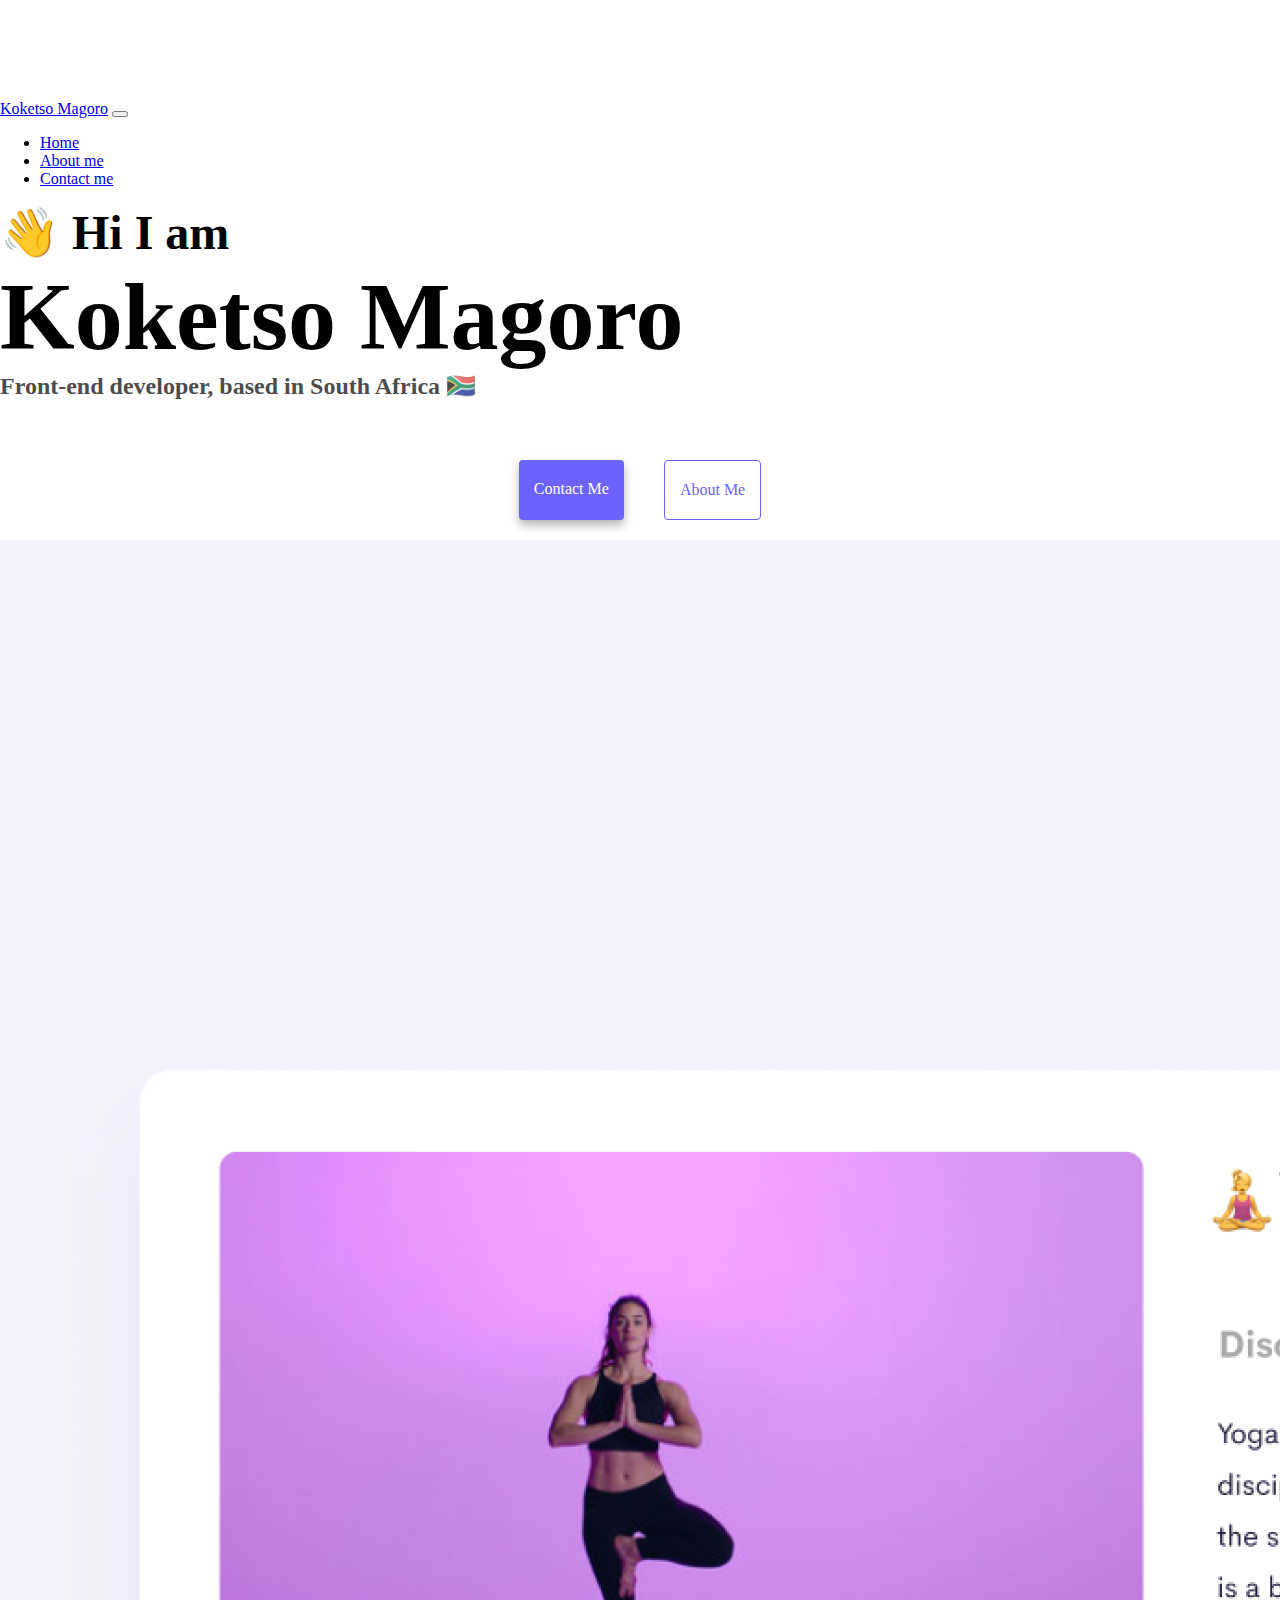
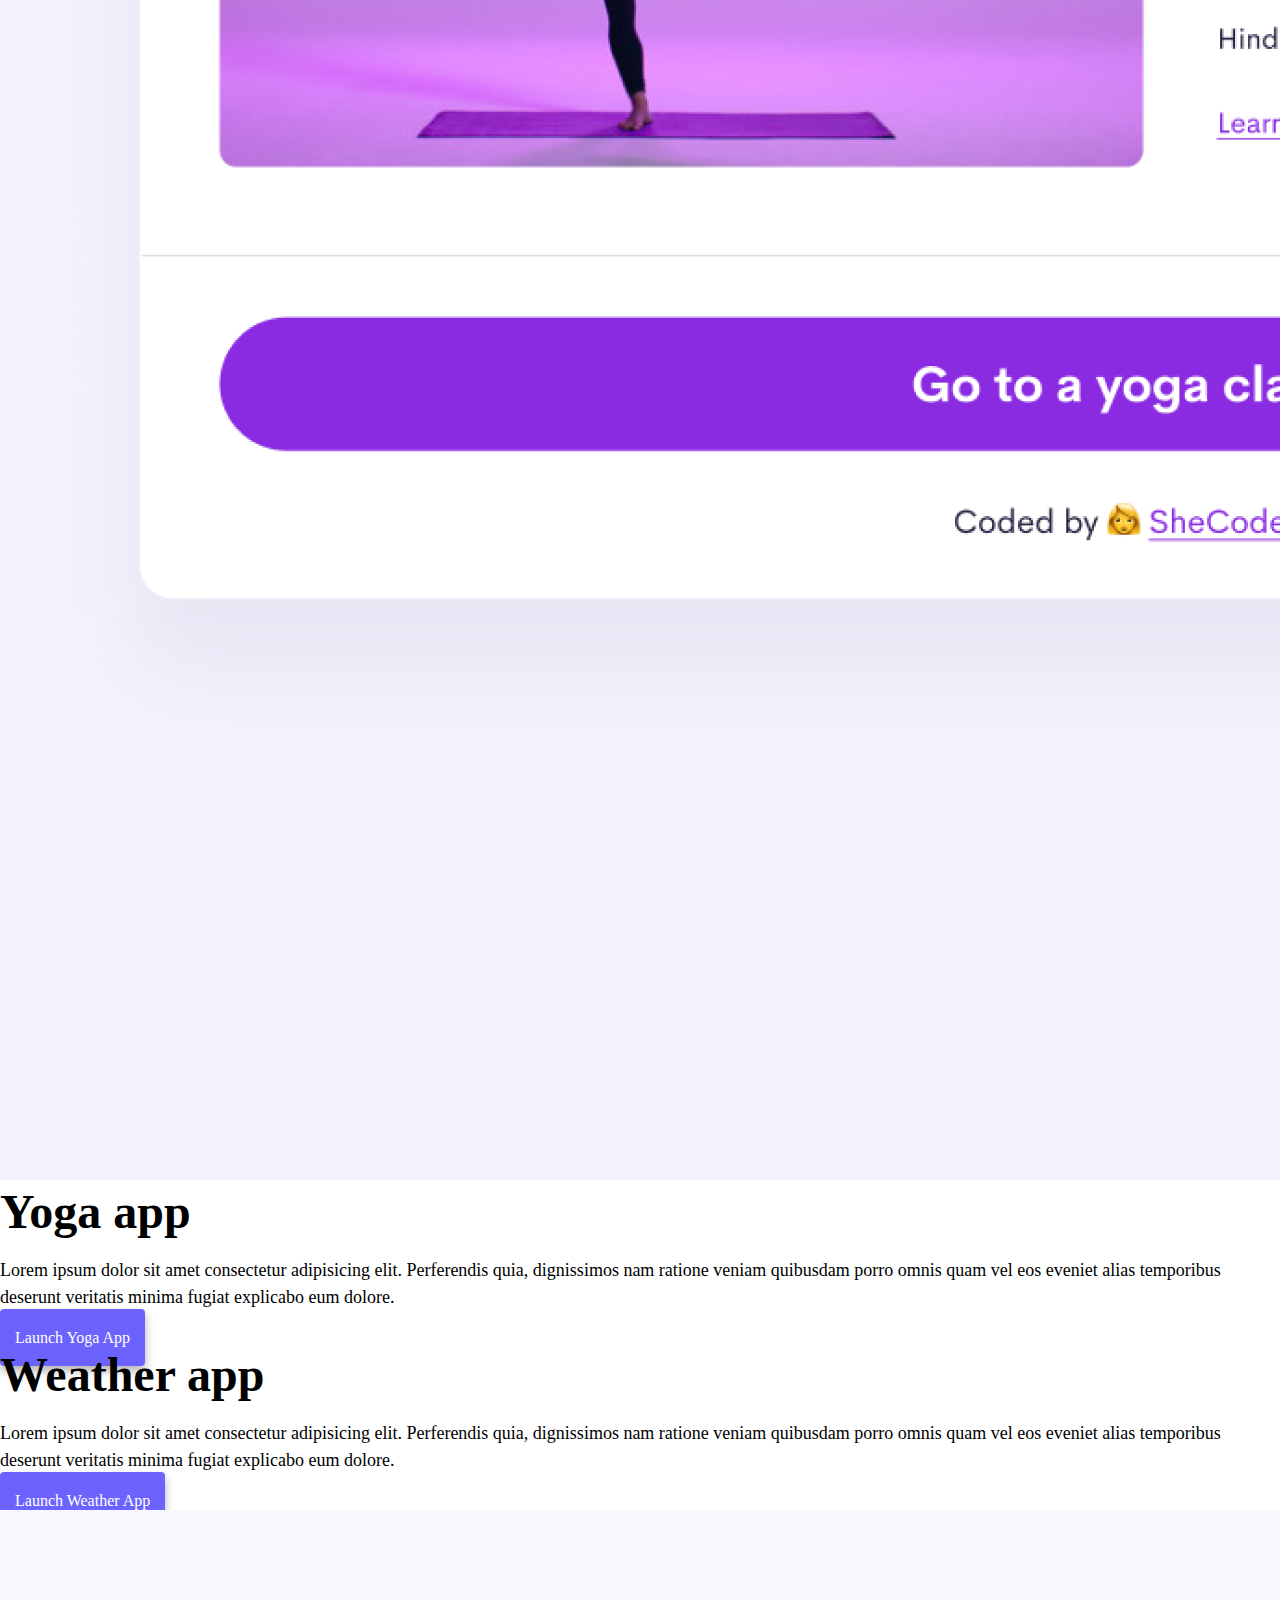
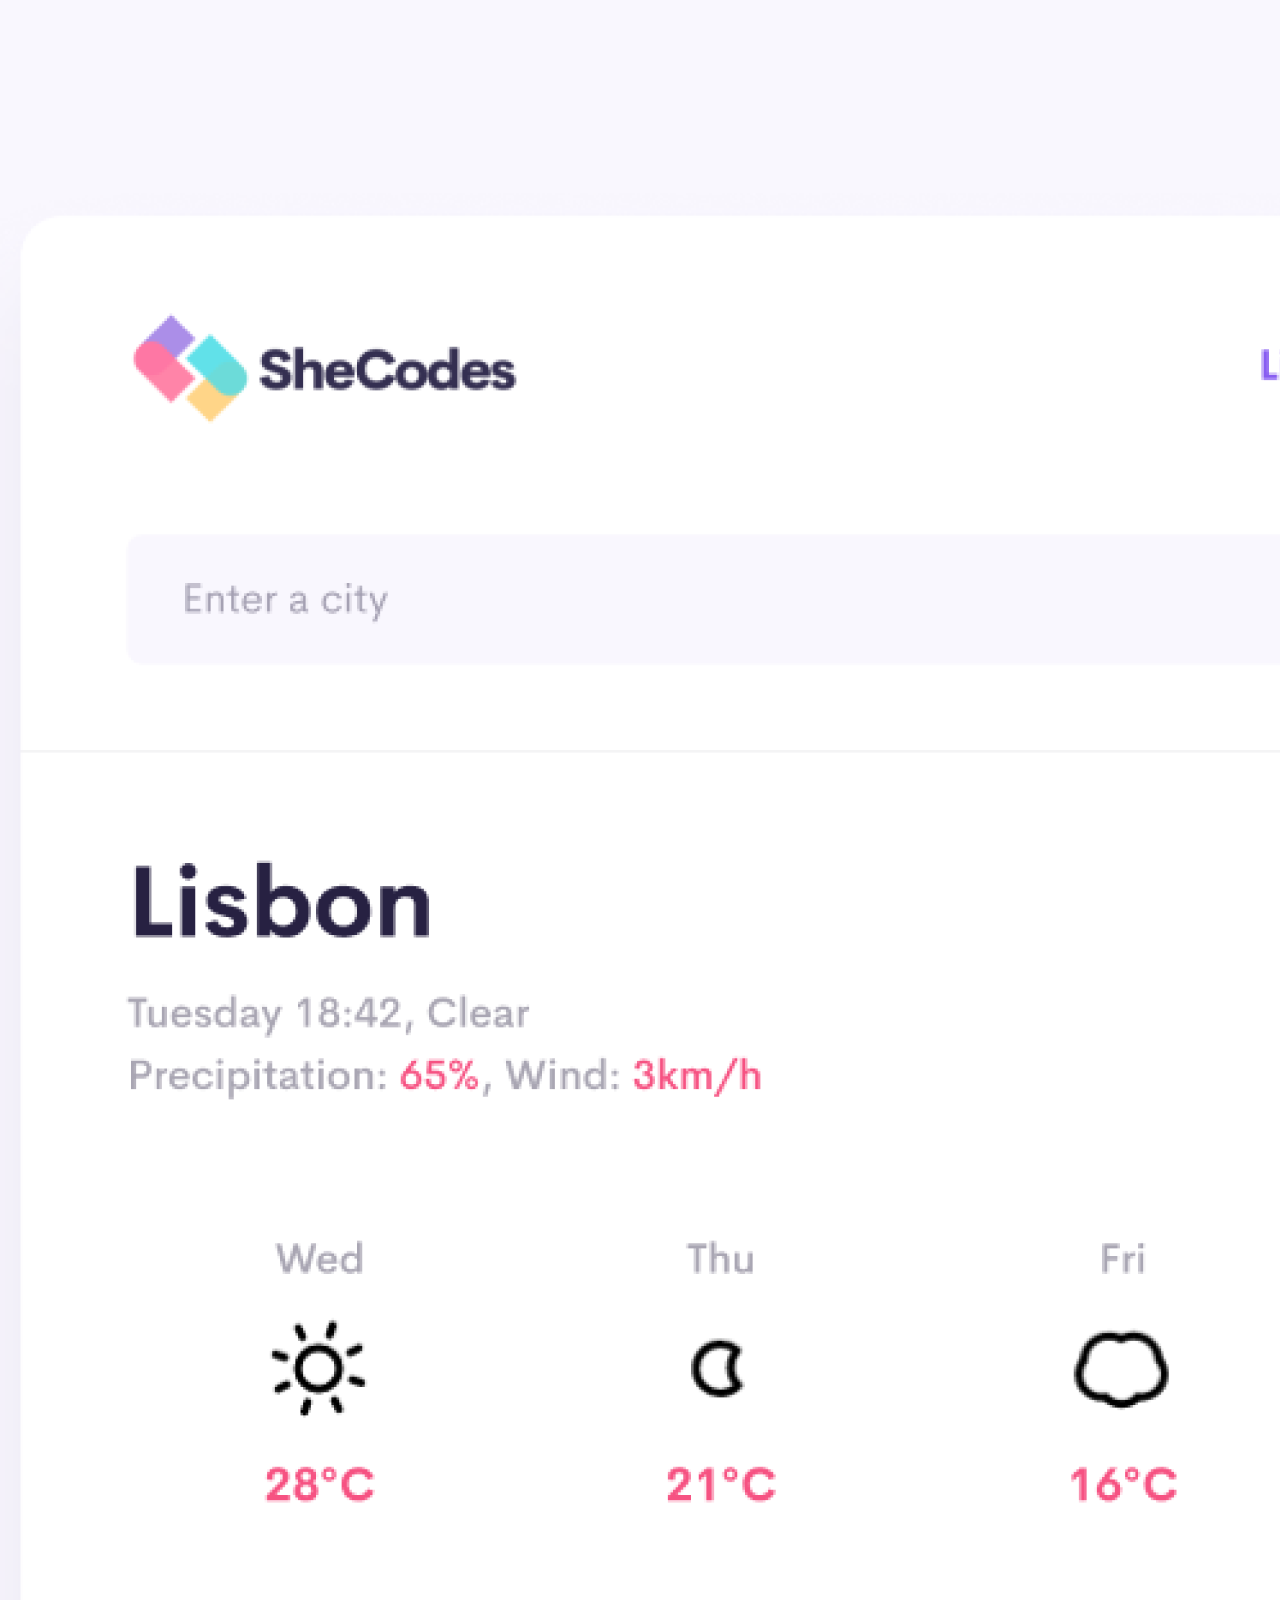
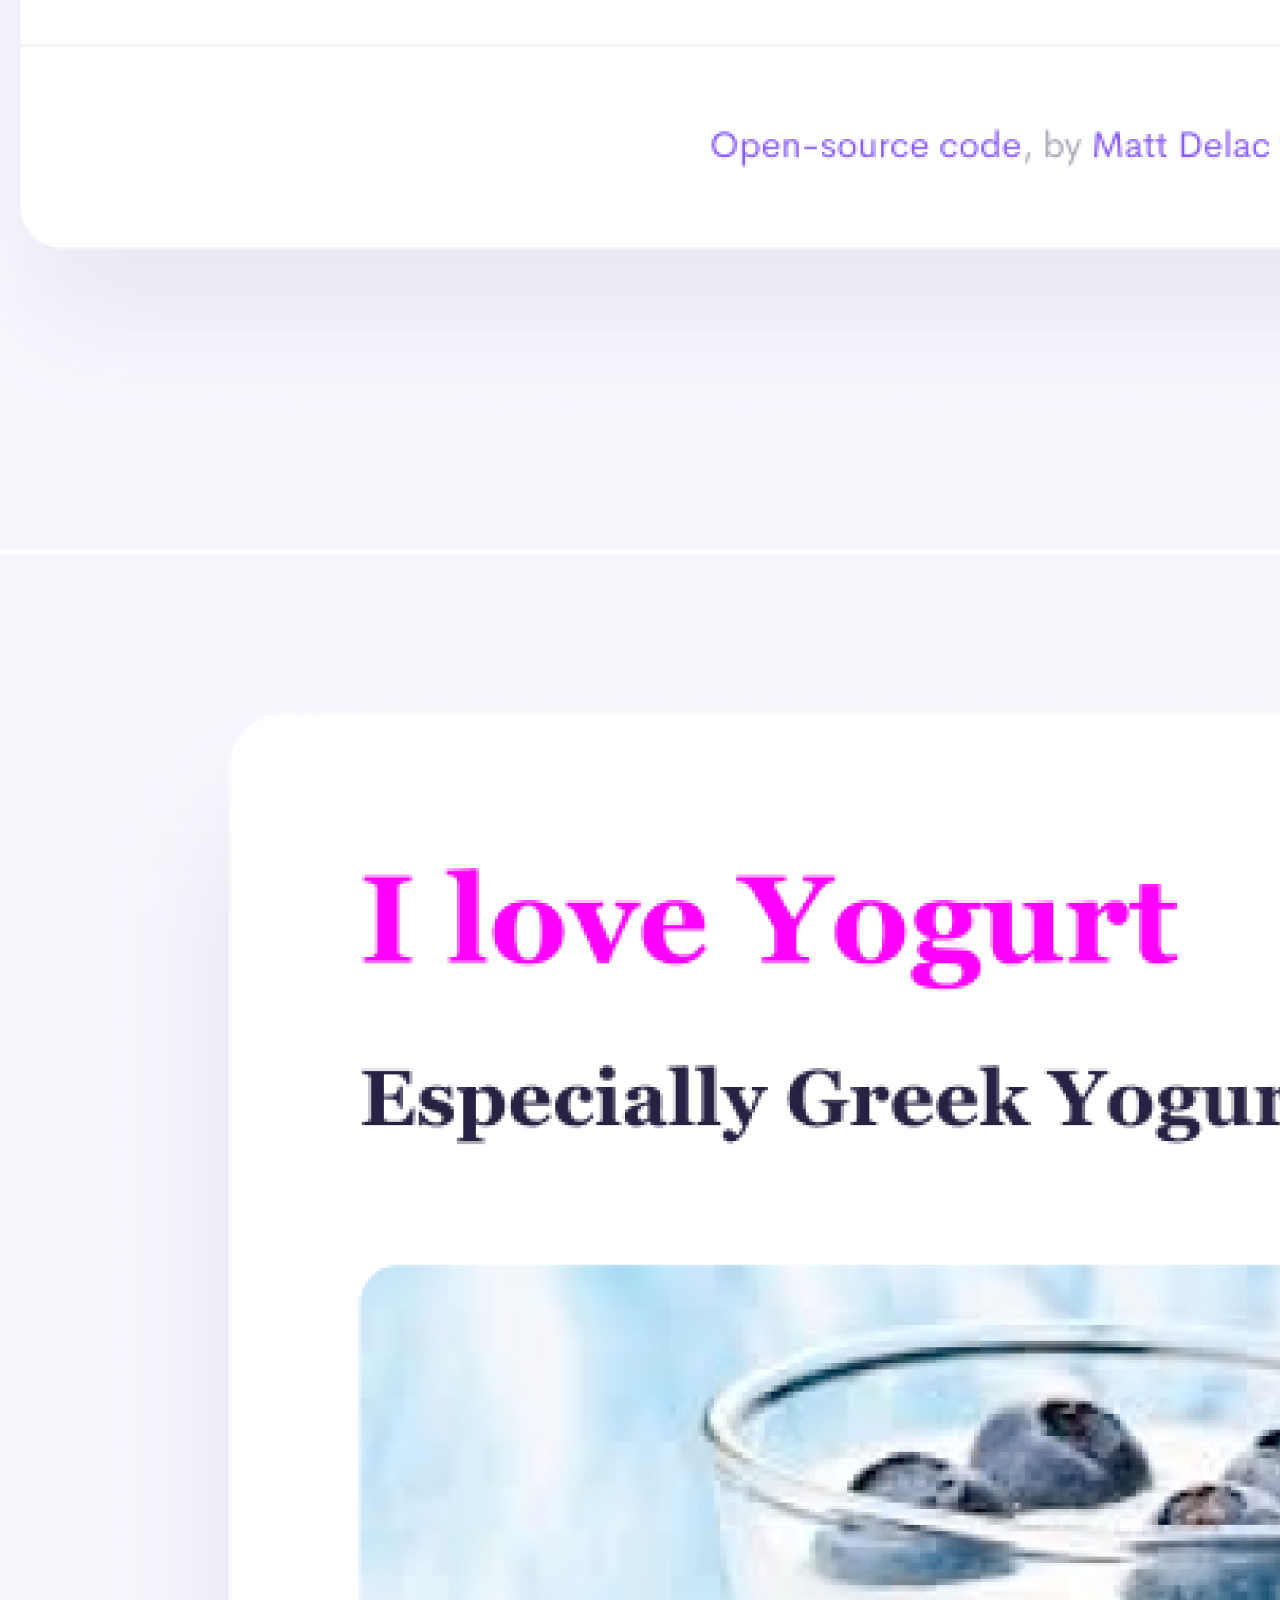
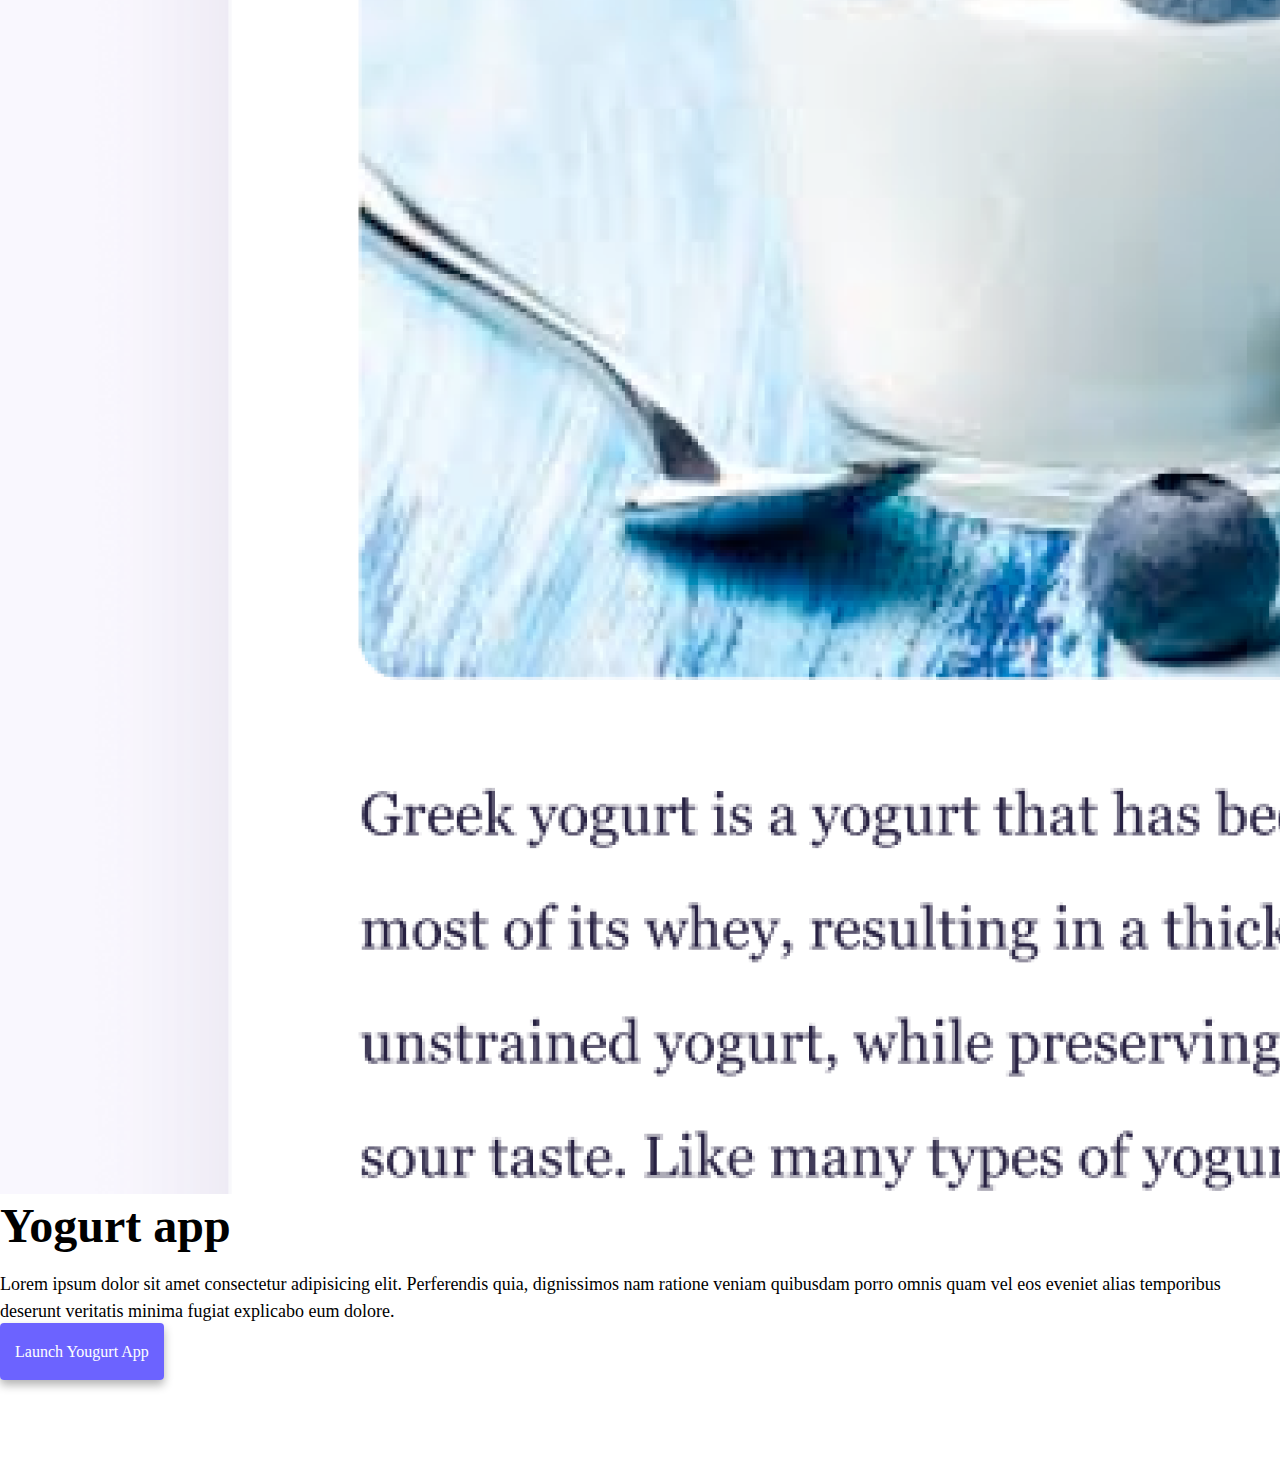
<file: index.html>
<!DOCTYPE html>
<html lang="en">
  <head>
    <meta charset="UTF-8" />
    <meta http-equiv="X-UA-Compatible" content="IE=edge" />
    <meta name="viewport" content="width=device-width, initial-scale=1.0" />
    <meta
      name="description"
      content="Koketso is a front end developer based in South Africa check out her projects and contact he for job enquiries"
    />
    <title>Frontend Developer - Koketso Magoro</title>
    <link
      href="https://cdn.jsdelivr.net/npm/bootstrap@5.0.0-beta2/dist/css/bootstrap.min.css"
      rel="stylesheet"
      integrity="sha384-BmbxuPwQa2lc/FVzBcNJ7UAyJxM6wuqIj61tLrc4wSX0szH/Ev+nYRRuWlolflfl"
      crossorigin="anonymous"
    />
    <script
      src="https://cdn.jsdelivr.net/npm/bootstrap@5.0.0-beta2/dist/js/bootstrap.bundle.min.js"
      integrity="sha384-b5kHyXgcpbZJO/tY9Ul7kGkf1S0CWuKcCD38l8YkeH8z8QjE0GmW1gYU5S9FOnJ0"
      crossorigin="anonymous"
    ></script>
    <link rel="stylesheet" href="/style.css" />
  </head>
  <body>
    <nav class="navbar navbar-expand-lg navbar-light bg-light fixed-top">
      <div class="container">
        <a class="navbar-brand" href="/" title="Homepage">Koketso Magoro</a>
        <button
          class="navbar-toggler"
          type="button"
          data-bs-toggle="collapse"
          data-bs-target="#navbarNav"
          aria-controls="navbarNav"
          aria-expanded="false"
          aria-label="Toggle navigation"
        >
          <span class="navbar-toggler-icon"></span>
        </button>
        <div class="collapse navbar-collapse" id="navbarNav">
          <ul class="navbar-nav">
            <li class="nav-item">
              <a
                class="nav-link active"
                aria-current="page"
                href="/"
                title="Homepage"
                >Home</a
              >
            </li>
            <li class="nav-item">
              <a class="nav-link" href="/about.html" title="About Koketso"
                >About me</a
              >
            </li>
            <li class="nav-item">
              <a
                class="nav-link"
                href="about.html#contact"
                title="Contact Koketso"
                >Contact me</a
              >
            </li>
          </ul>
        </div>
      </div>
    </nav>
    <h2 class="text-center">👋 Hi I am</h2>
    <h1 class="text-center">Koketso Magoro</h1>
    <h3 class="text-center">Front-end developer, based in South Africa 🇿🇦</h3>
    <div class="navigation-links mb-5">
      <a href="/about.html#contact" title="contact me" class="primary-link"
        >Contact me</a
      >
      <a href="/about.html" title="about me" class="secondary-link">About me</a>
    </div>
    <div class="container">
      <div class="row">
        <div class="col-sm-6">
          <img
            src="/images/yoga.png"
            alt="yoga project"
            class="img-fluid rounded d-none d-sm-block"
          />
        </div>
        <div class="col-sm-6">
          <h2 class="mb-3">Yoga app</h2>
          <p>
            Lorem ipsum dolor sit amet consectetur adipisicing elit. Perferendis
            quia, dignissimos nam ratione veniam quibusdam porro omnis quam vel
            eos eveniet alias temporibus deserunt veritatis minima fugiat
            explicabo eum dolore.
          </p>
          <div class="mt-5">
            <a href="#" class="primary-link project-link" title="Yoga Project"
              >Launch Yoga App</a
            >
          </div>
        </div>
      </div>
      <div class="row mt-5">
        <div class="col-sm-6">
          <h2 class="mb-3">Weather app</h2>
          <p>
            Lorem ipsum dolor sit amet consectetur adipisicing elit. Perferendis
            quia, dignissimos nam ratione veniam quibusdam porro omnis quam vel
            eos eveniet alias temporibus deserunt veritatis minima fugiat
            explicabo eum dolore.
          </p>
          <div class="mt-5">
            <a
              href="#"
              class="primary-link project-link"
              title="Weather project"
              >Launch Weather App</a
            >
          </div>
        </div>
        <div class="col-sm-6">
          <img
            src="/images/weather.png"
            alt="weather project"
            class="img-fluid rounded d-none d-sm-block"
          />
        </div>
      </div>
      <div class="row mt-5">
        <div class="col-sm-6">
          <img
            src="/images/yogurt.png"
            alt="yogurt project"
            class="img-fluid rounded d-none d-sm-block"
          />
        </div>
        <div class="col-sm-6">
          <h2 class="mb-3">Yogurt app</h2>
          <p>
            Lorem ipsum dolor sit amet consectetur adipisicing elit. Perferendis
            quia, dignissimos nam ratione veniam quibusdam porro omnis quam vel
            eos eveniet alias temporibus deserunt veritatis minima fugiat
            explicabo eum dolore.
          </p>
          <div class="mt-5">
            <a href="#" class="primary-link project-link" title="Yogurt Project"
              >Launch Yougurt App</a
            >
          </div>
        </div>
      </div>
    </div>
  </body>
</html>
</file>
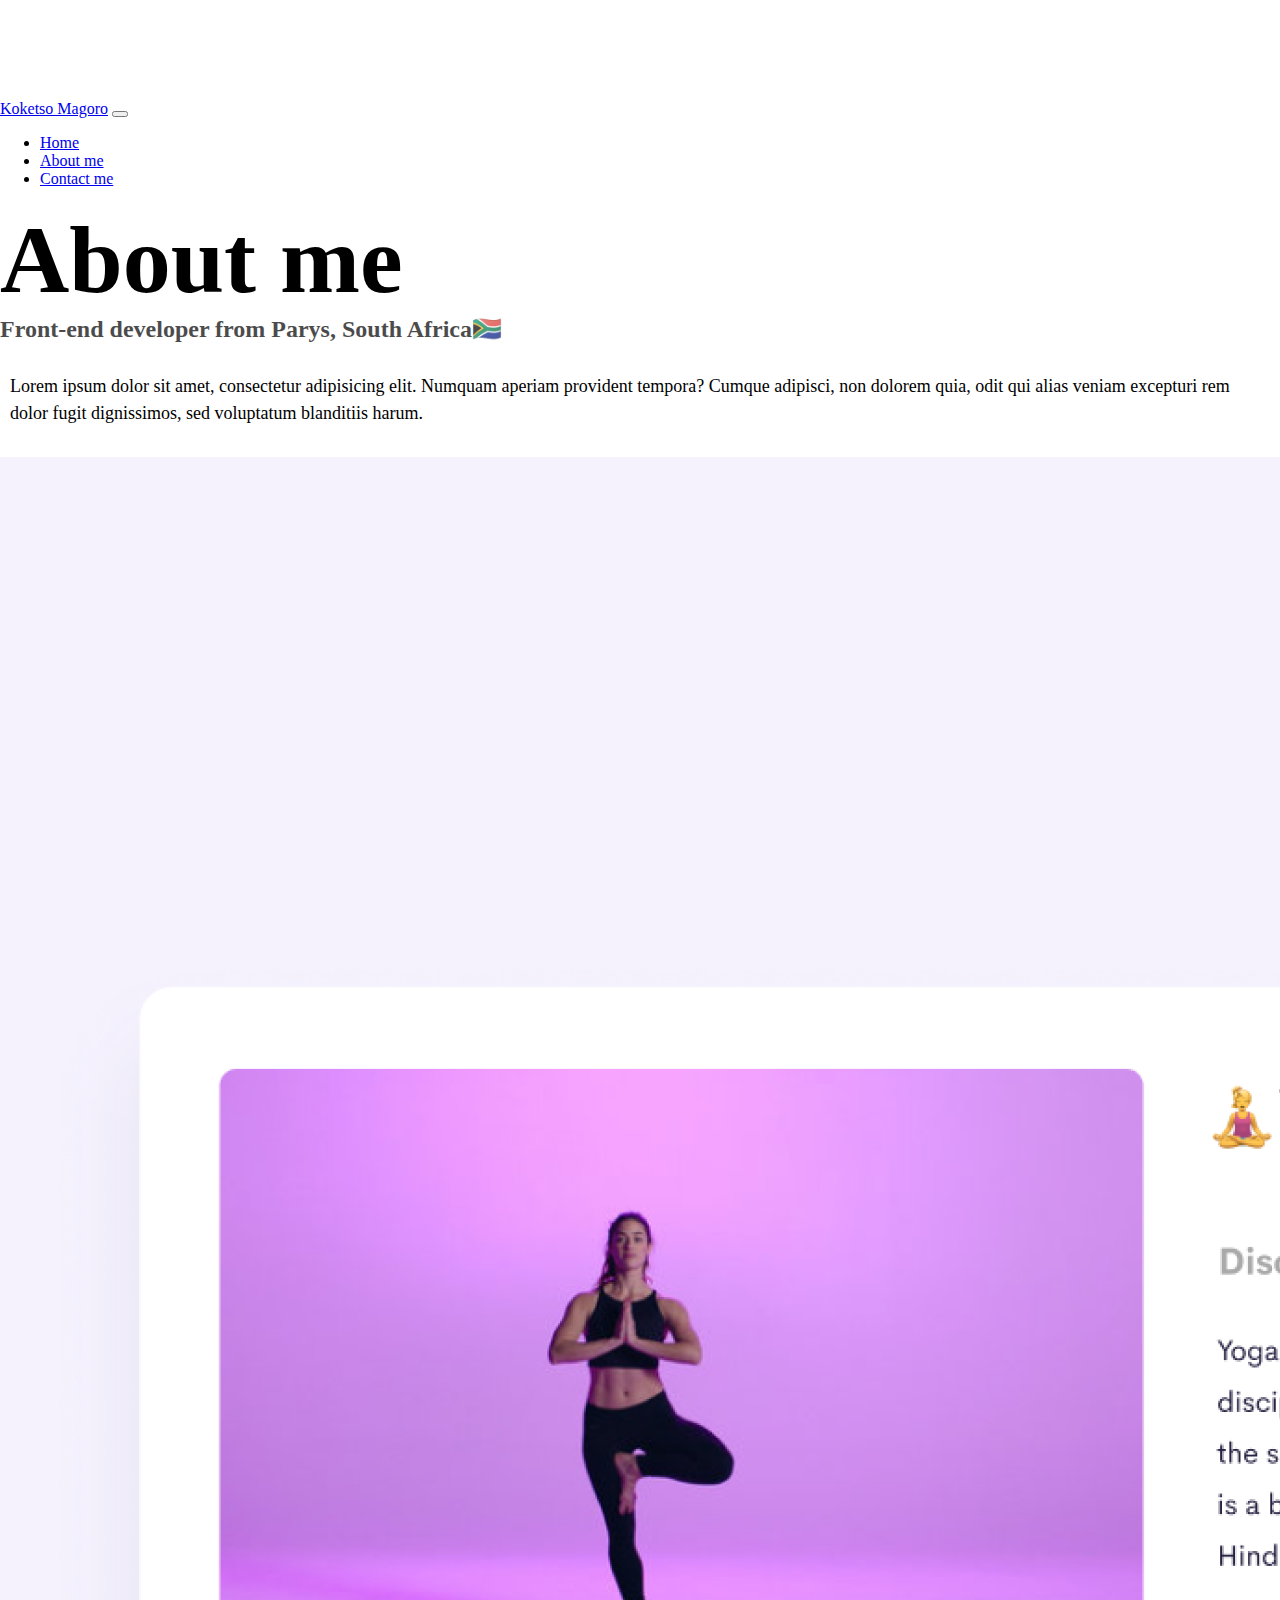
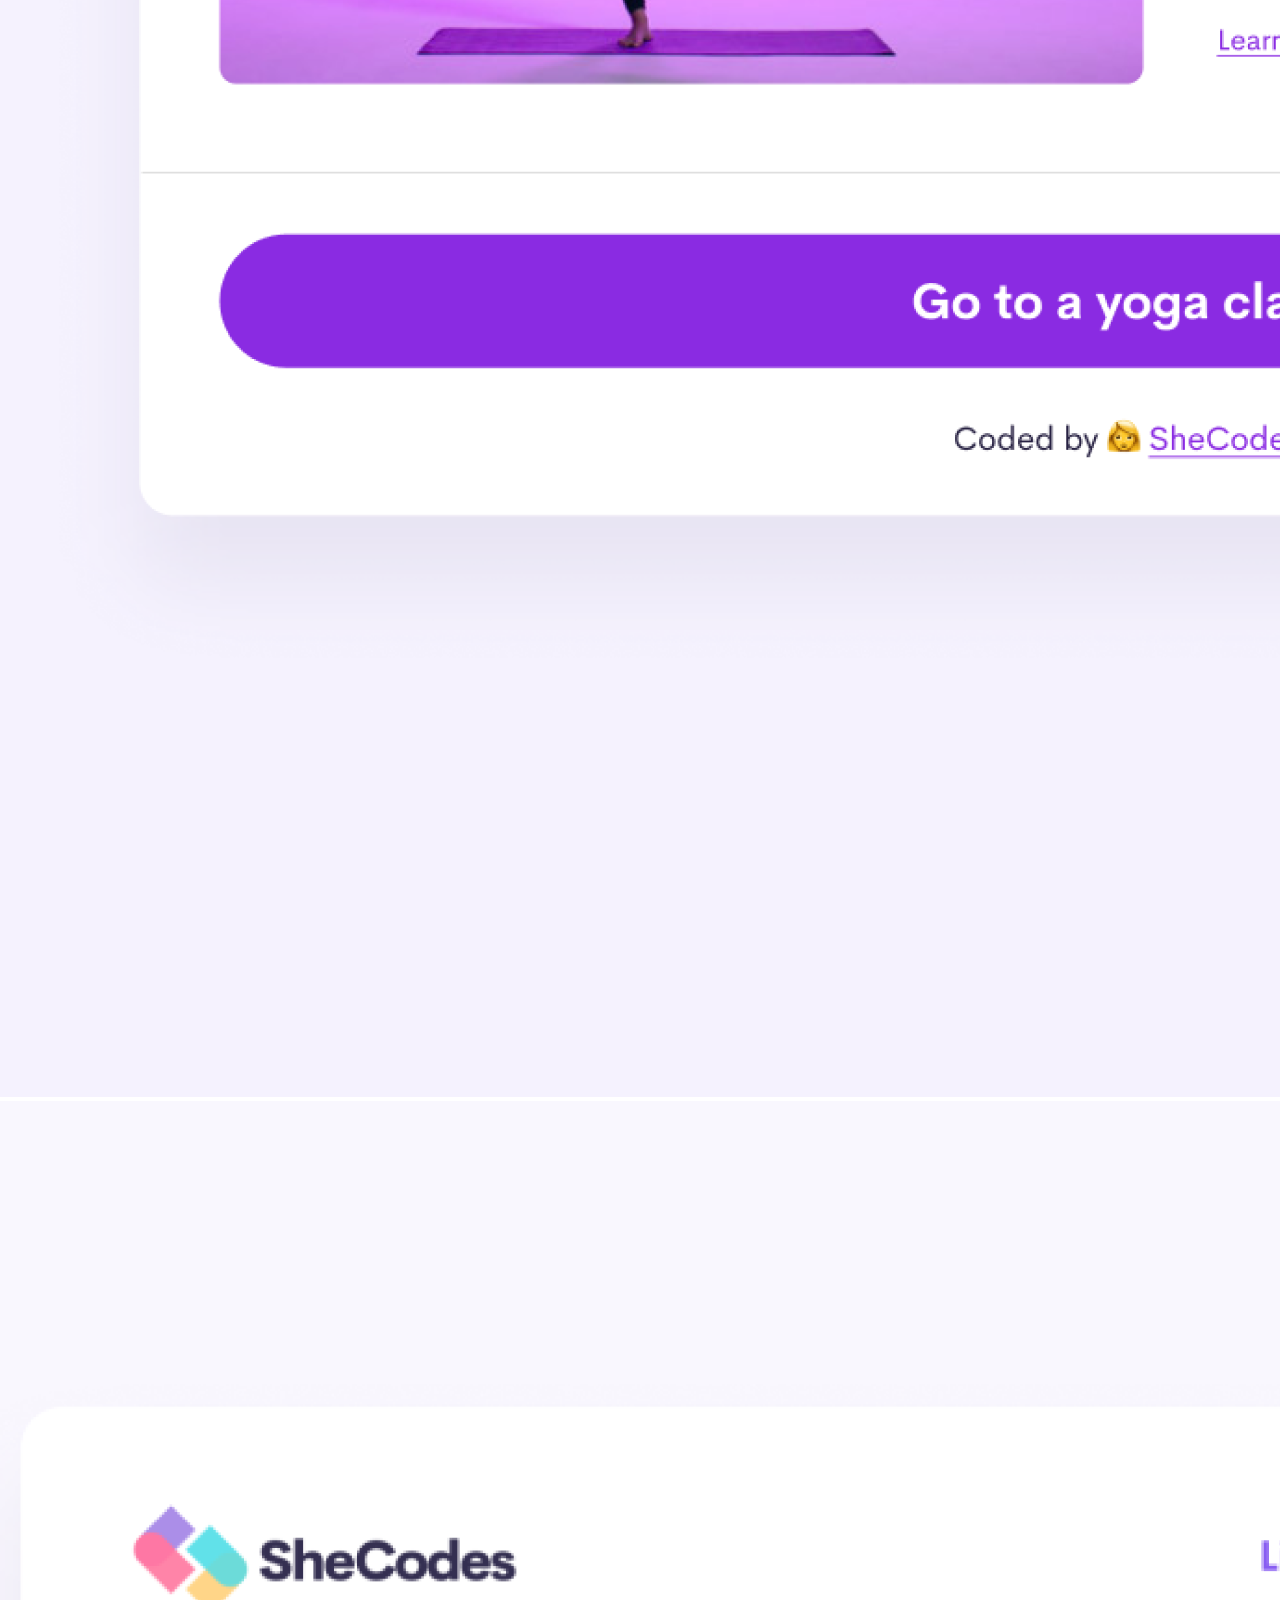
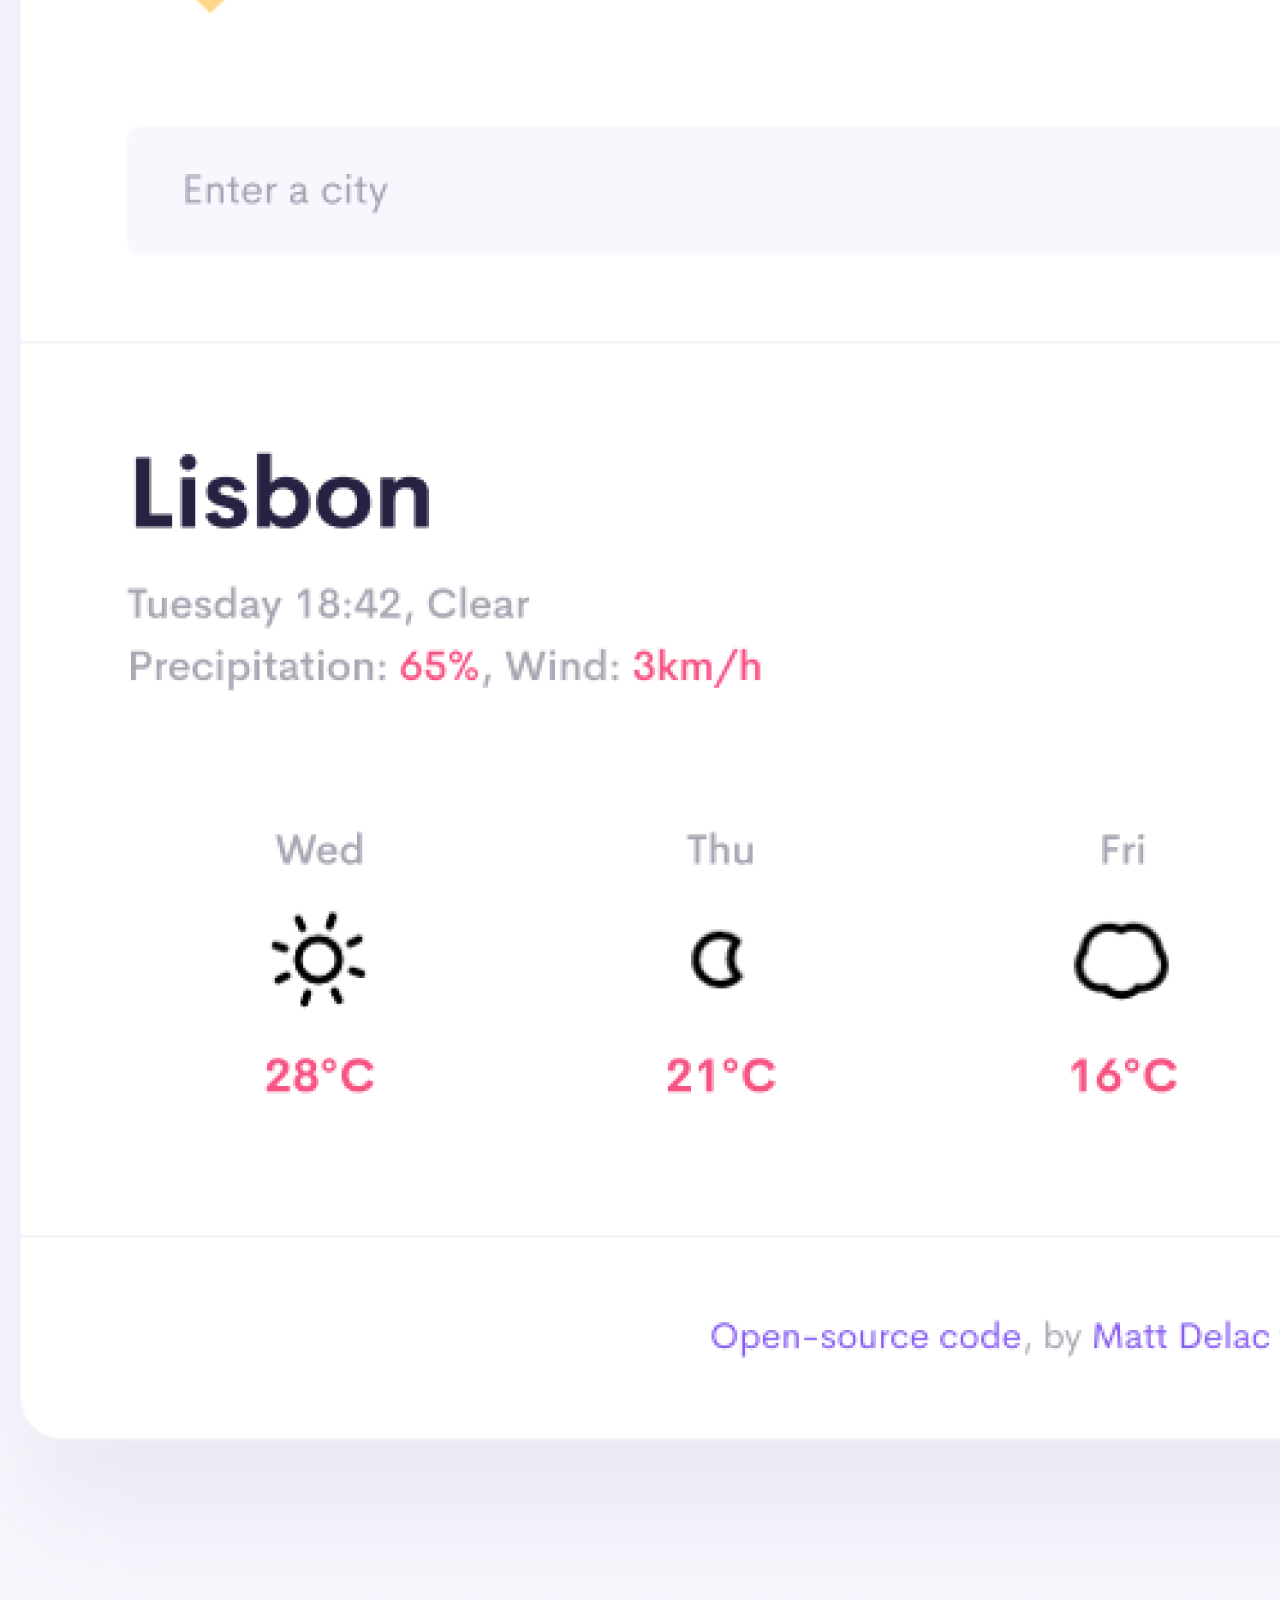
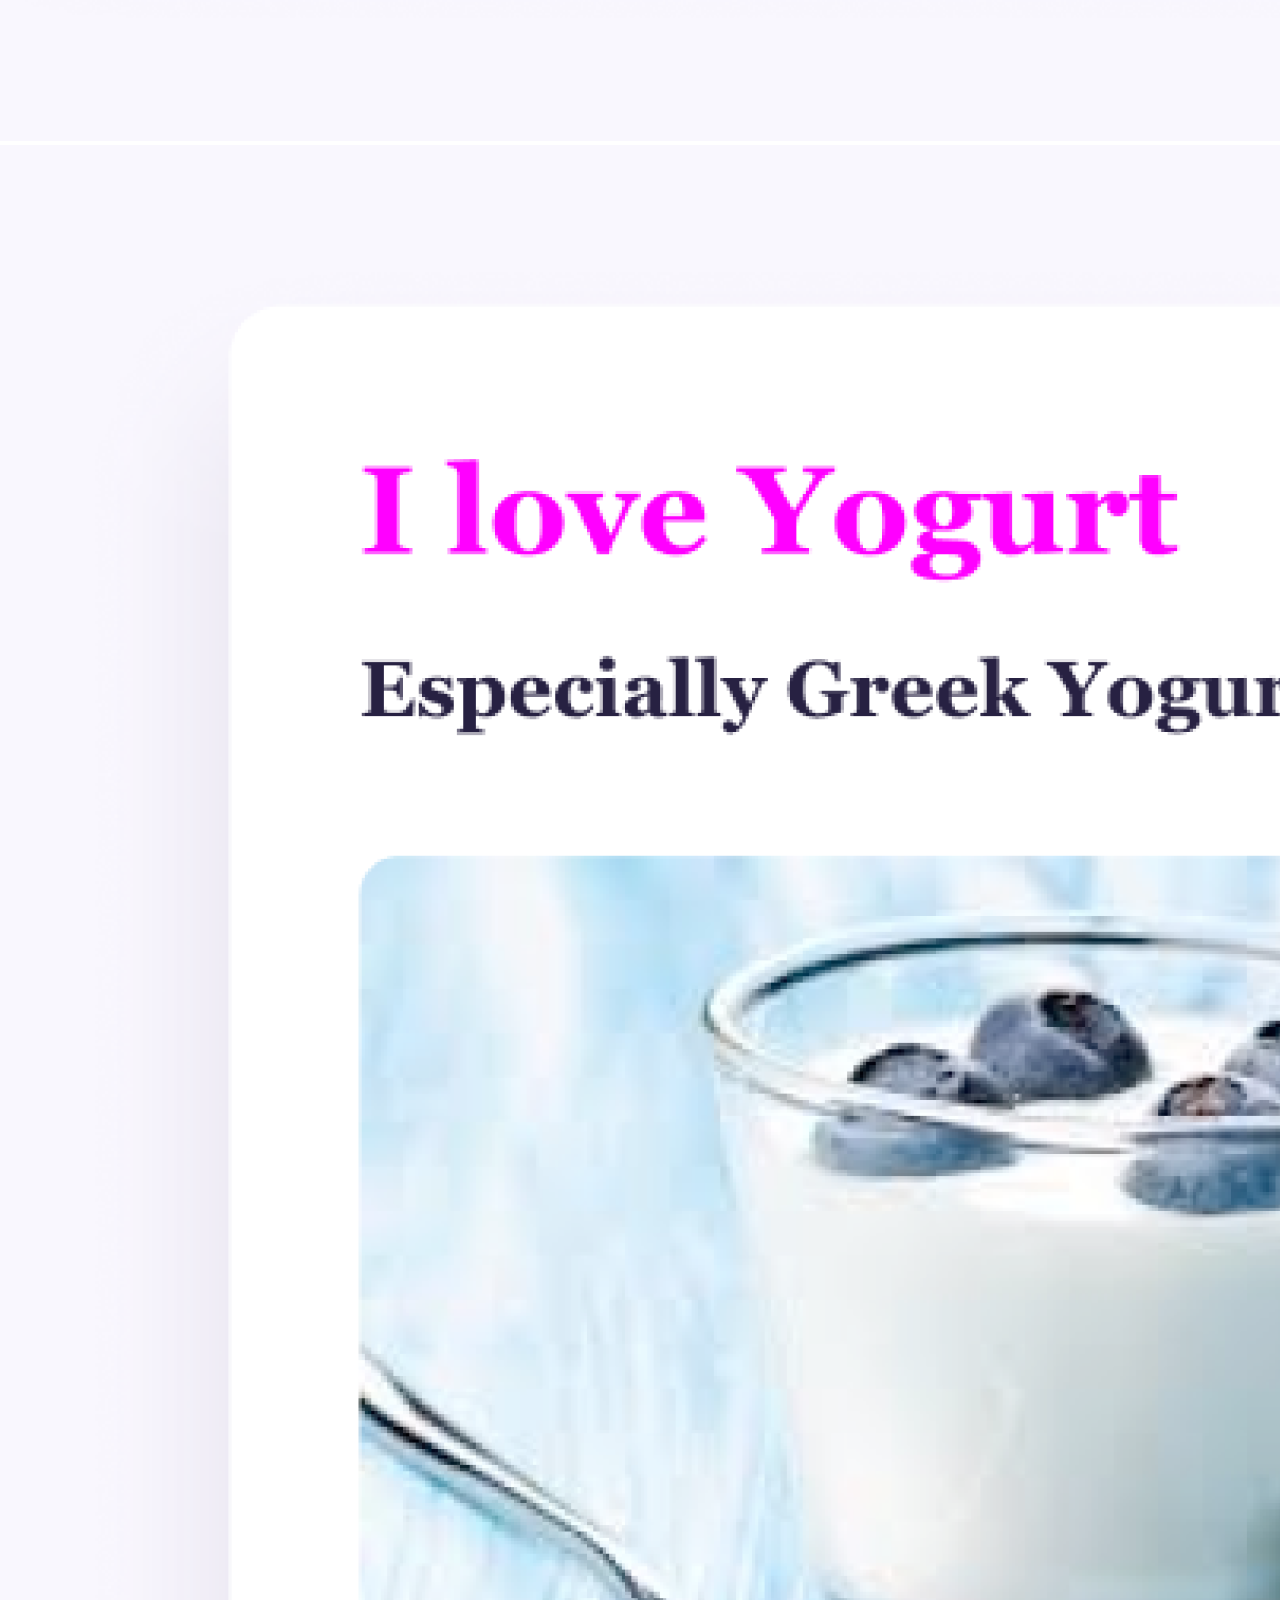
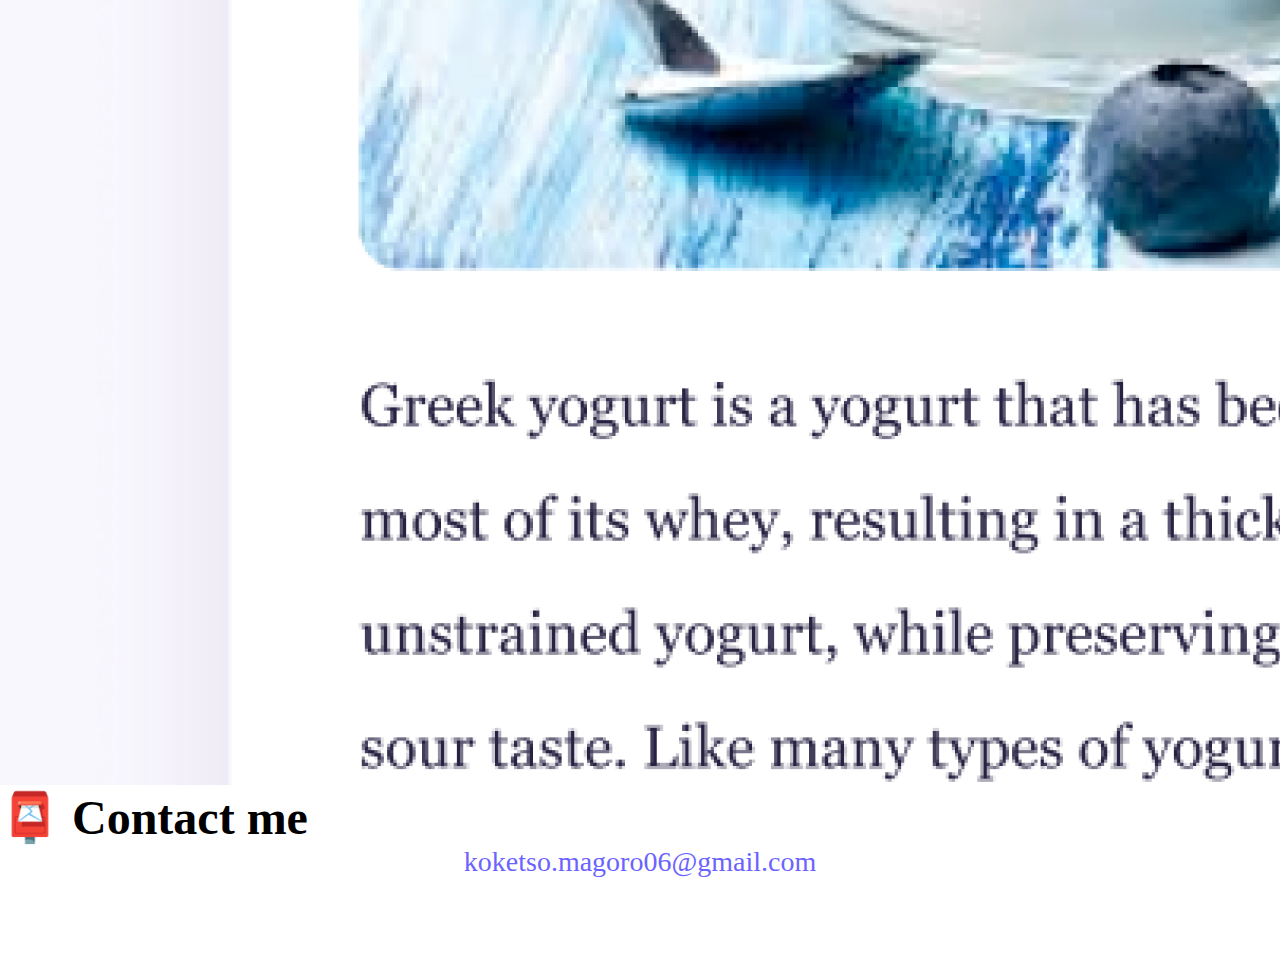
<file: about.html>
<!DOCTYPE html>
<html lang="en">
  <head>
    <meta charset="UTF-8" />
    <meta http-equiv="X-UA-Compatible" content="IE=edge" />
    <meta name="viewport" content="width=device-width, initial-scale=1.0" />
    <meta
      name="description"
      content="Koketso is a front end developer based in South Africa check out her projects and contact he for job enquiries"
    />
    <link
      href="https://cdn.jsdelivr.net/npm/bootstrap@5.0.0-beta2/dist/css/bootstrap.min.css"
      rel="stylesheet"
      integrity="sha384-BmbxuPwQa2lc/FVzBcNJ7UAyJxM6wuqIj61tLrc4wSX0szH/Ev+nYRRuWlolflfl"
      crossorigin="anonymous"
    />
    <script
      src="https://cdn.jsdelivr.net/npm/bootstrap@5.0.0-beta2/dist/js/bootstrap.bundle.min.js"
      integrity="sha384-b5kHyXgcpbZJO/tY9Ul7kGkf1S0CWuKcCD38l8YkeH8z8QjE0GmW1gYU5S9FOnJ0"
      crossorigin="anonymous"
    ></script>
    <link rel="stylesheet" href="/style.css" />
    <title>About me - Koketso Magoro</title>
  </head>
  <body>
    <nav class="navbar navbar-expand-lg navbar-light bg-light fixed-top">
      <div class="container">
        <a class="navbar-brand" href="/">Koketso Magoro</a>
        <button
          class="navbar-toggler"
          type="button"
          data-bs-toggle="collapse"
          data-bs-target="#navbarNav"
          aria-controls="navbarNav"
          aria-expanded="false"
          aria-label="Toggle navigation"
        >
          <span class="navbar-toggler-icon"></span>
        </button>
        <div class="collapse navbar-collapse" id="navbarNav">
          <ul class="navbar-nav">
            <li class="nav-item">
              <a class="nav-link" aria-current="page" href="/">Home</a>
            </li>
            <li class="nav-item">
              <a class="nav-link active" href="/about.html">About me</a>
            </li>
            <li class="nav-item">
              <a class="nav-link" href="about.html#contact">Contact me</a>
            </li>
          </ul>
        </div>
      </div>
    </nav>
    <h1 class="text-center">About me</h1>
    <h3 class="text-center">Front-end developer from Parys, South Africa🇿🇦</h3>
    <div class="about-paragraphs text-center">
      <p>
        Lorem ipsum dolor sit amet, consectetur adipisicing elit. Numquam
        aperiam provident tempora? Cumque adipisci, non dolorem quia, odit qui
        alias veniam excepturi rem dolor fugit dignissimos, sed voluptatum
        blanditiis harum.
      </p>
    </div>
    <div class="container">
      <div class="row">
        <div class="col-sm-4">
          <img
            src="/images/yoga.png"
            alt="yoga project"
            class="img-fluid p-2 mb-4 shadow rounded d-block d-md-none"
          />
        </div>
        <div class="col-sm-4">
          <img
            src="/images/weather.png"
            alt="weather project"
            class="img-fluid p-2 mb-4 shadow rounded"
          />
        </div>
        <div class="col-sm-4">
          <img
            src="/images/yogurt.png"
            alt="yogurt project"
            class="img-fluid p-2 shadow rounded"
          />
        </div>
      </div>
    </div>
    <div id="contact" class="mt-5">
      <h2 class="text-center">📮 Contact me</h2>
      <a href="mailto:koketso.magoro06@gmail.com" class="email-link">
        koketso.magoro06@gmail.com
      </a>
    </div>
  </body>
</html>
</file>
<file: style.css>
:root {
  --primary-color: #6c63ff;
  --secondary-color: #f5f2fe;
  --box-shadow: 0 5px 10px rgba(0, 0, 0, 0.3);
}

body {
  margin: 100px 0;
}

h1,
h2,
h3 {
  margin: 0;
}

h1 {
  font-size: 96px;
}

h2 {
  font-size: 48px;
}

h3 {
  font-size: 24px;
  opacity: 0.7;
}

p {
  font-size: 18px;
  line-height: 1.5;
}

.navigation-links {
  display: flex;
  margin-top: 40px;
  justify-content: center;
}

.navigation-links a {
  margin: 20px;
}

.primary-link {
  border-radius: 4px;
  padding: 20px 15px;
  text-decoration: none;
  text-transform: capitalize;
  background: var(--primary-color);
  box-shadow: var(--box-shadow);
  color: white;
}
.primary-link:hover {
  color: white;
}

.secondary-link {
  border-radius: 4px;
  padding: 20px 15px;
  text-decoration: none;
  text-transform: capitalize;
  color: var(--primary-color);
  border: 1px solid var(--primary-color);
}

.homepage-link {
  color: var(--primary-color);
  text-align: center;
  display: block;
}

.about-paragraphs {
  margin: 30px 0;
}

.about-paragraphs p {
  margin: 10px;
}

.email-link {
  display: flex;
  justify-content: center;
  color: var(--primary-color);
  font-size: 28px;
  text-decoration: none;
}

.email-link:hover {
  text-decoration: underline;
}

@media (max-width: 576px) {
  h1 {
    font-size: 48px;
    line-height: 1.5;
  }

  h2 {
    font-size: 32px;
    text-align: center;
  }

  p {
    text-align: center;
  }

  .project-link {
    display: block;
    text-align: center;
    margin: 0 20px;
  }
}
</file>
